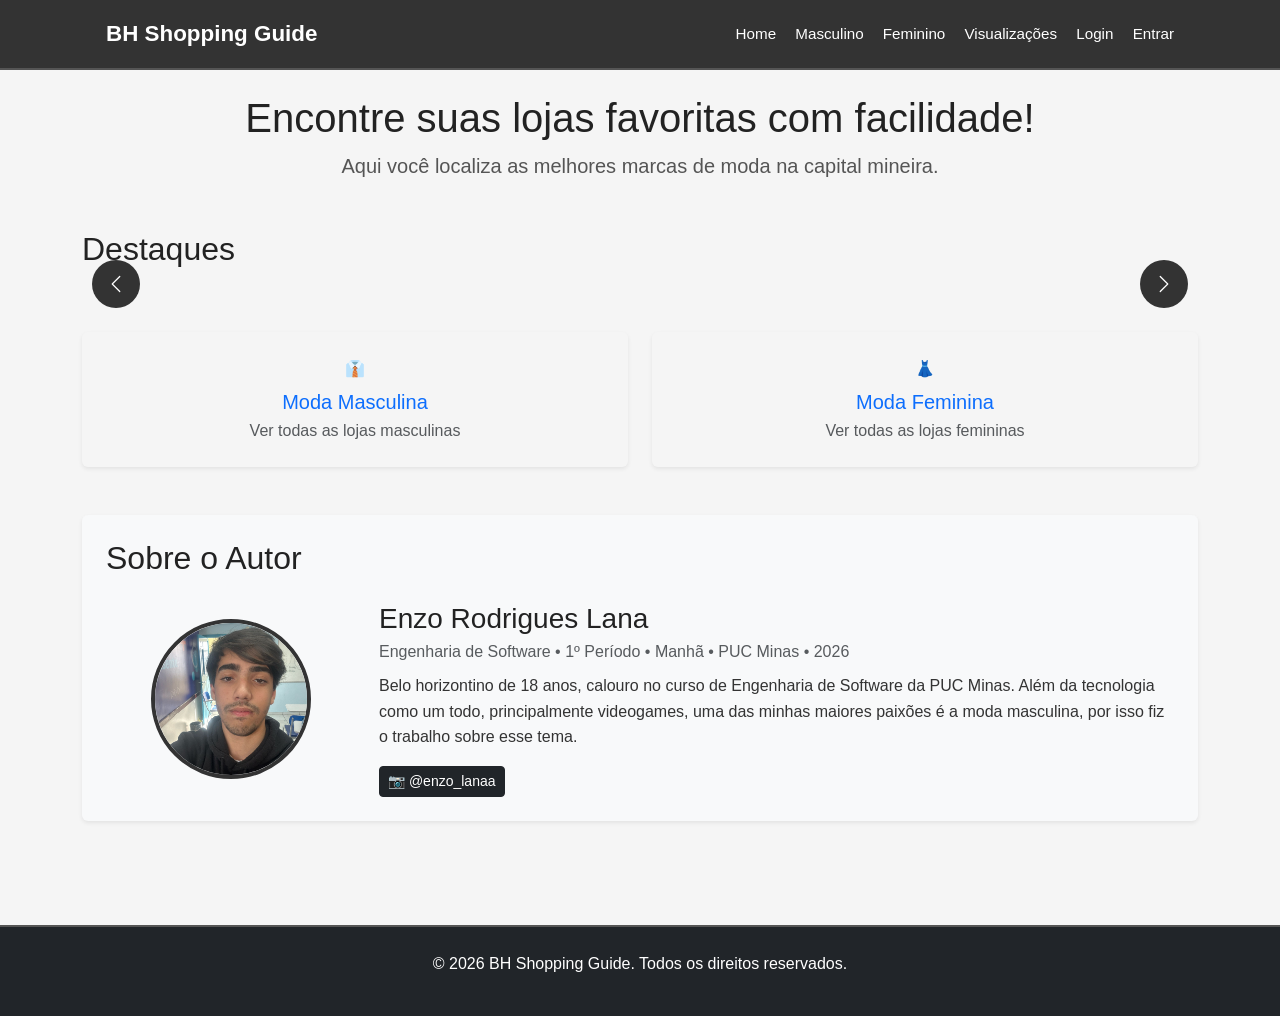
<file: index.html>
<!DOCTYPE html>
<html lang="pt-BR">
<head>
  <meta charset="UTF-8">
  <meta name="viewport" content="width=device-width, initial-scale=1.0">
  <title>BH Shopping Guide</title>
  <link href="https://cdn.jsdelivr.net/npm/bootstrap@5.3.2/dist/css/bootstrap.min.css" rel="stylesheet">
  <link rel="stylesheet" href="style.css">
</head>
<body>

  <header>
    <div class="header-container container">
      <div class="logo">BH Shopping Guide</div>
      <button class="menu-toggle" id="menuToggle">☰</button>
      <nav id="navMenu">
        <a href="index.html">Home</a>
        <a href="masculino.html">Masculino</a>
        <a href="feminino.html">Feminino</a>
        <a href="visualizacoes.html">Visualizações</a>
        <a href="login.html">Login</a>
      </nav>
    </div>
  </header>

  <main class="container py-4">

    <section class="text-center mb-5">
      <h1>Encontre suas lojas favoritas com facilidade!</h1>
      <p class="lead">Aqui você localiza as melhores marcas de moda na capital mineira.</p>
    </section>

    <section class="mb-5">
      <h2 class="mb-3">Destaques</h2>
      <div id="carrosselDestaques" class="carousel slide" data-bs-ride="carousel">
        <div class="carousel-indicators" id="carrossel-indicators"></div>
        <div class="carousel-inner" id="carrossel-inner">
          <p class="text-muted">Carregando destaques...</p>
        </div>
        <button class="carousel-control-prev" type="button" data-bs-target="#carrosselDestaques" data-bs-slide="prev">
          <span class="carousel-control-prev-icon"></span>
          <span class="visually-hidden">Anterior</span>
        </button>
        <button class="carousel-control-next" type="button" data-bs-target="#carrosselDestaques" data-bs-slide="next">
          <span class="carousel-control-next-icon"></span>
          <span class="visually-hidden">Próximo</span>
        </button>
      </div>
    </section>

    <section class="mb-5">
      <div class="row g-4">
        <div class="col-md-6">
          <a href="masculino.html" class="text-decoration-none">
            <div class="categoria-card p-4 rounded shadow-sm text-center">
              <div class="categoria-icon mb-2">👔</div>
              <h3 class="h5 mb-1">Moda Masculina</h3>
              <p class="text-muted mb-0">Ver todas as lojas masculinas</p>
            </div>
          </a>
        </div>
        <div class="col-md-6">
          <a href="feminino.html" class="text-decoration-none">
            <div class="categoria-card p-4 rounded shadow-sm text-center">
              <div class="categoria-icon mb-2">👗</div>
              <h3 class="h5 mb-1">Moda Feminina</h3>
              <p class="text-muted mb-0">Ver todas as lojas femininas</p>
            </div>
          </a>
        </div>
      </div>
    </section>

    <section id="responsavel" class="sobre-responsavel p-4 bg-light rounded shadow-sm mb-5">
  <h2 class="mb-4">Sobre o Autor</h2>
  <div class="row align-items-center g-4">
    <div class="col-md-3 text-center">
      <img src="image.png" alt="Foto de Enzo Rodrigues Lana"
           class="rounded-circle img-fluid"
           style="width:160px;height:160px;object-fit:cover;border:4px solid #333;">
    </div>
    <div class="col-md-9">
      <h3 class="mb-1">Enzo Rodrigues Lana</h3>
      <p class="text-muted mb-2">Engenharia de Software • 1º Período • Manhã • PUC Minas • 2026</p>
      <p class="mb-3">Belo horizontino de 18 anos, calouro no curso de Engenharia de Software da PUC Minas. Além da tecnologia como um todo, principalmente videogames, uma das minhas maiores paixões é a moda masculina, por isso fiz o trabalho sobre esse tema.</p>
      <a href="https://instagram.com/enzo_lanaa" target="_blank" class="btn btn-dark btn-sm">
        📷 @enzo_lanaa
      </a>
    </div>
  </div>
</section>

  </main>

  <footer class="text-center py-4 bg-dark text-white">
    <p>&copy; 2026 BH Shopping Guide. Todos os direitos reservados.</p>
  </footer>

  <script src="https://cdn.jsdelivr.net/npm/bootstrap@5.3.2/dist/js/bootstrap.bundle.min.js"></script>
  
  <script src="auth.js"></script>
  <script src="script.js"></script>
</body>
</html>
</file>
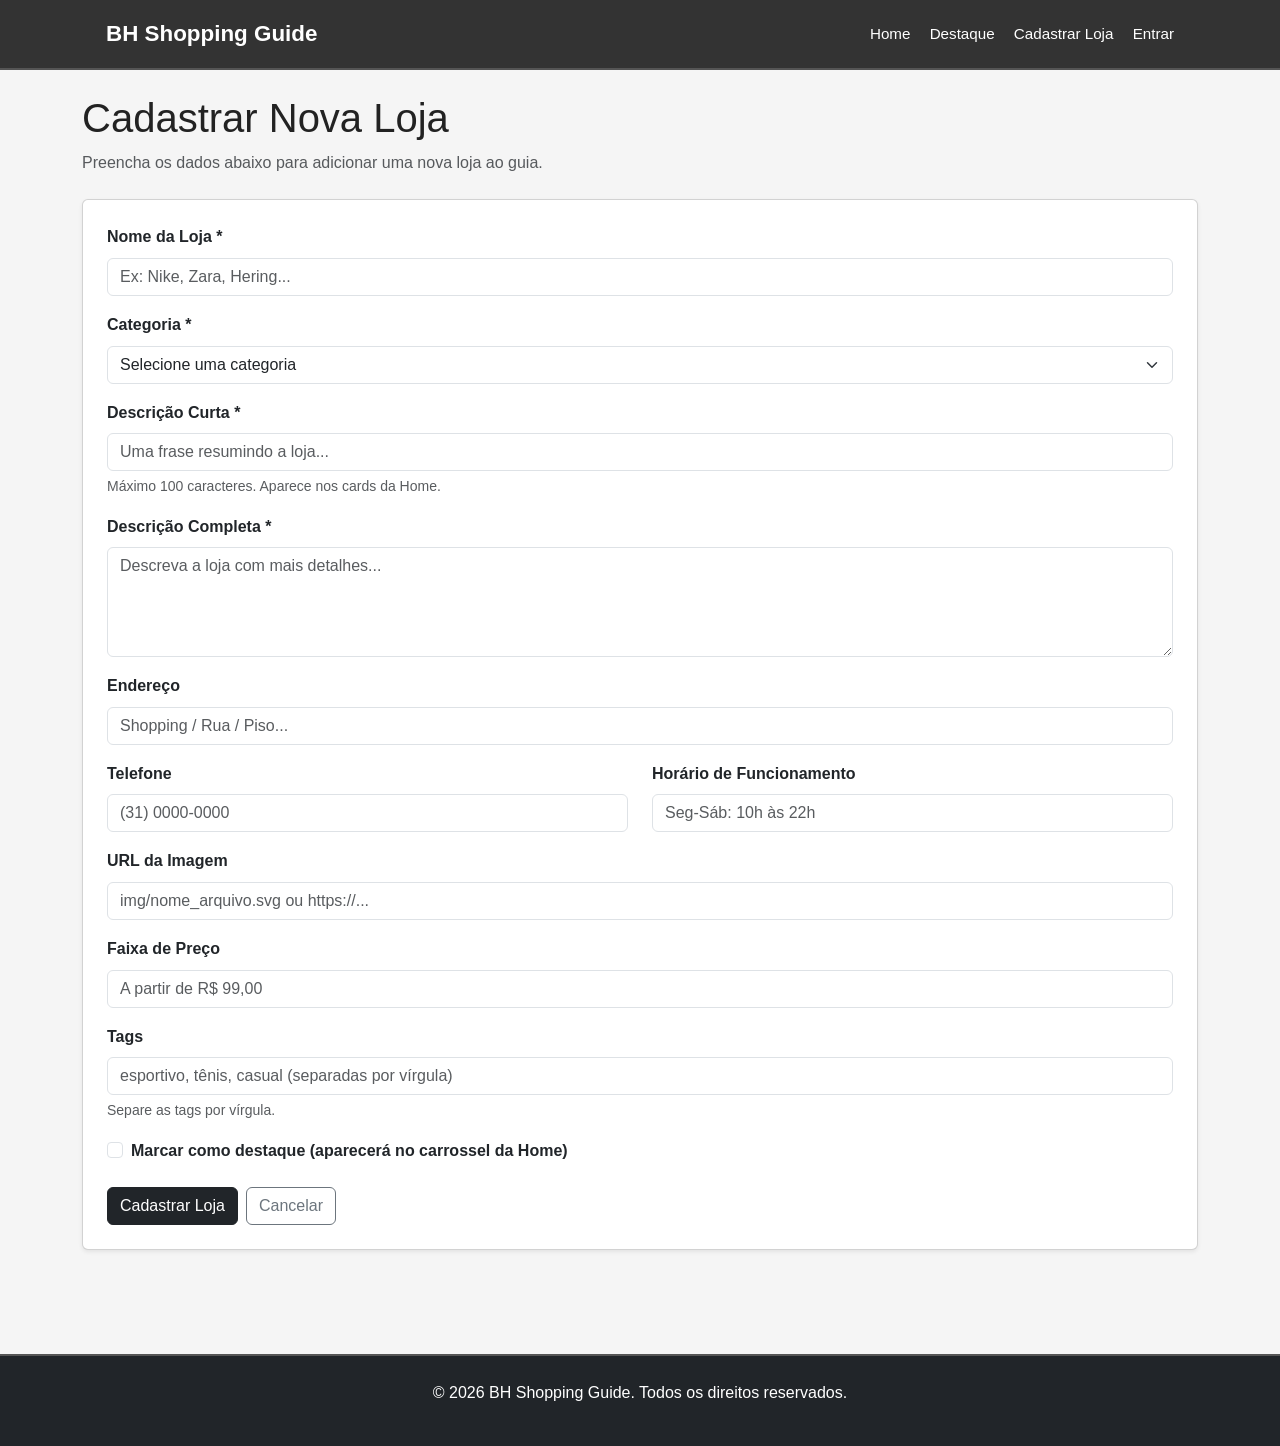
<file: cadastro_lojas.html>
<!DOCTYPE html>
<html lang="pt-BR">
<head>
  <meta charset="UTF-8">
  <meta name="viewport" content="width=device-width, initial-scale=1.0">
  <title>Cadastrar Loja - BH Shopping Guide</title>
  <link href="https://cdn.jsdelivr.net/npm/bootstrap@5.3.2/dist/css/bootstrap.min.css" rel="stylesheet">
  <link rel="stylesheet" href="style.css">
</head>
<body>
  <header>
    <div class="header-container container">
      <div class="logo">BH Shopping Guide</div>
      <button class="menu-toggle" id="menuToggle">☰</button>
      <nav id="navMenu">
        <a href="index.html">Home</a>
        <a href="index.html#destaque">Destaque</a>
        <a href="cadastro_lojas.html">Cadastrar Loja</a>
      </nav>
    </div>
  </header>

  <main class="container py-4">
    <section class="mb-4">
      <h1>Cadastrar Nova Loja</h1>
      <p class="text-muted">Preencha os dados abaixo para adicionar uma nova loja ao guia.</p>
    </section>

    <div id="mensagem-feedback"></div>

    <div class="card shadow-sm p-4 mb-5">
      <div id="campos-formulario">

        <div class="mb-3">
          <label for="nome" class="form-label fw-semibold">Nome da Loja *</label>
          <input type="text" class="form-control" id="nome" placeholder="Ex: Nike, Zara, Hering..." required>
        </div>

        <div class="mb-3">
          <label for="categoria" class="form-label fw-semibold">Categoria *</label>
          <select class="form-select" id="categoria" required>
            <option value="">Selecione uma categoria</option>
            <option value="Moda Masculina">Moda Masculina</option>
            <option value="Moda Feminina">Moda Feminina</option>
            <option value="Moda Unissex">Moda Unissex</option>
            <option value="Moda Esportiva">Moda Esportiva</option>
          </select>
        </div>

        <div class="mb-3">
          <label for="descricaoCurta" class="form-label fw-semibold">Descrição Curta *</label>
          <input type="text" class="form-control" id="descricaoCurta"
                 placeholder="Uma frase resumindo a loja..." maxlength="100" required>
          <div class="form-text">Máximo 100 caracteres. Aparece nos cards da Home.</div>
        </div>

        <div class="mb-3">
          <label for="descricaoCompleta" class="form-label fw-semibold">Descrição Completa *</label>
          <textarea class="form-control" id="descricaoCompleta" rows="4"
                    placeholder="Descreva a loja com mais detalhes..." required></textarea>
        </div>

        <div class="mb-3">
          <label for="endereco" class="form-label fw-semibold">Endereço</label>
          <input type="text" class="form-control" id="endereco"
                 placeholder="Shopping / Rua / Piso...">
        </div>

        <div class="row mb-3">
          <div class="col-md-6">
            <label for="telefone" class="form-label fw-semibold">Telefone</label>
            <input type="text" class="form-control" id="telefone" placeholder="(31) 0000-0000">
          </div>
          <div class="col-md-6">
            <label for="horario" class="form-label fw-semibold">Horário de Funcionamento</label>
            <input type="text" class="form-control" id="horario" placeholder="Seg-Sáb: 10h às 22h">
          </div>
        </div>

        <div class="mb-3">
          <label for="imagem" class="form-label fw-semibold">URL da Imagem</label>
          <input type="text" class="form-control" id="imagem" placeholder="img/nome_arquivo.svg ou https://...">
        </div>

        <div class="mb-3">
          <label for="preco" class="form-label fw-semibold">Faixa de Preço</label>
          <input type="text" class="form-control" id="preco" placeholder="A partir de R$ 99,00">
        </div>

        <div class="mb-3">
          <label for="tags" class="form-label fw-semibold">Tags</label>
          <input type="text" class="form-control" id="tags"
                 placeholder="esportivo, tênis, casual (separadas por vírgula)">
          <div class="form-text">Separe as tags por vírgula.</div>
        </div>

        <div class="mb-4">
          <div class="form-check">
            <input class="form-check-input" type="checkbox" id="destaque">
            <label class="form-check-label fw-semibold" for="destaque">
              Marcar como destaque (aparecerá no carrossel da Home)
            </label>
          </div>
        </div>

        <div class="d-flex gap-2">
          <button type="button" class="btn btn-dark" id="btnCadastrar">Cadastrar Loja</button>
          <a href="index.html" class="btn btn-outline-secondary">Cancelar</a>
        </div>

      </div>
    </div>
  </main>

  <footer class="text-center py-4 bg-dark text-white">
    <p>&copy; 2026 BH Shopping Guide. Todos os direitos reservados.</p>
  </footer>

  <script src="https://cdn.jsdelivr.net/npm/bootstrap@5.3.2/dist/js/bootstrap.bundle.min.js"></script>
  <script src="auth.js"></script>
  <script src="cadastro.js"></script>
</body>
</html>
</file>
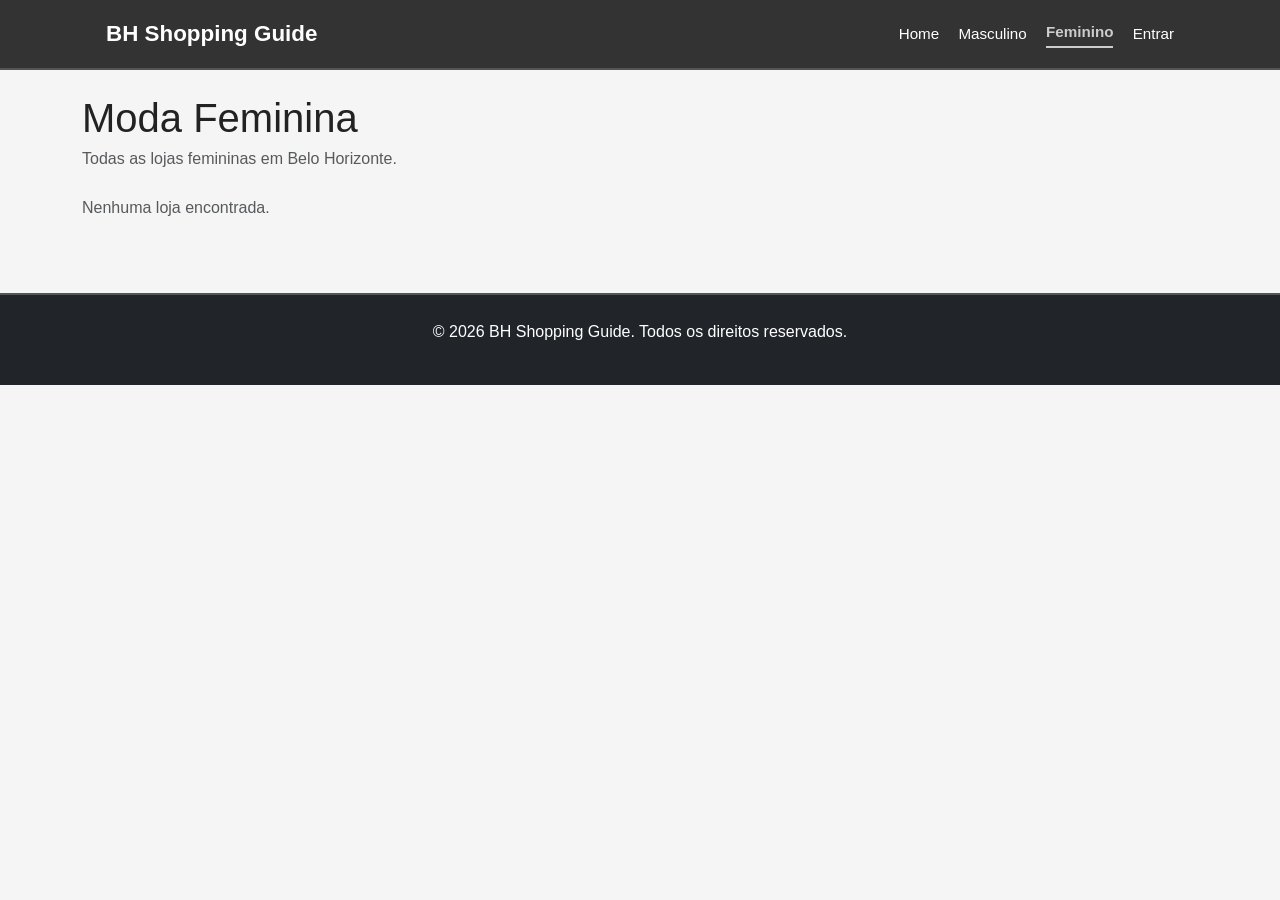
<file: feminino.html>
<!DOCTYPE html>
<html lang="pt-BR">
<head>
  <meta charset="UTF-8">
  <meta name="viewport" content="width=device-width, initial-scale=1.0">
  <title>Moda Feminina  BH Shopping Guide</title>
  <link href="https://cdn.jsdelivr.net/npm/bootstrap@5.3.2/dist/css/bootstrap.min.css" rel="stylesheet">
  <link rel="stylesheet" href="style.css">
</head>
<body>

  <header>
    <div class="header-container container">
      <div class="logo">BH Shopping Guide</div>
      <button class="menu-toggle" id="menuToggle">☰</button>
      <nav id="navMenu">
        <a href="index.html">Home</a>
        <a href="masculino.html">Masculino</a>
        <a href="feminino.html" class="nav-ativo">Feminino</a>
      </nav>
    </div>
  </header>

  <main class="container py-4">

    <section class="mb-4">
      <h1 class="mb-1">Moda Feminina</h1>
      <p class="text-muted">Todas as lojas femininas em Belo Horizonte.</p>
    </section>

    <section>
      <div id="lojas-femininas" class="row gy-4">
        <p class="text-muted">Carregando...</p>
      </div>
    </section>

  </main>

  <footer class="text-center py-4 bg-dark text-white">
    <p>&copy; 2026 BH Shopping Guide. Todos os direitos reservados.</p>
  </footer>

  <script src="https://cdn.jsdelivr.net/npm/bootstrap@5.3.2/dist/js/bootstrap.bundle.min.js"></script>
  <script src="data.js"></script>
  <script src="auth.js"></script>
  <script src="Categoria.js"></script>
</body>
</html>
</file>
<file: style.css>
* {
    margin: 0;
    padding: 0;
    box-sizing: border-box;
}
body {
    font-family: Arial, sans-serif;
    line-height: 1.6;
    color: #333;
    background-color: #f5f5f5;
}
header {
    background-color: #333;
    color: white;
    padding: 1rem 0;
    border-bottom: 2px solid #555;
    position: relative;
    z-index: 10;
}
.header-container {
    max-width: 1100px;
    margin: 0 auto;
    padding: 0 1rem;
    display: flex;
    justify-content: space-between;
    align-items: center;
}
.logo {
    font-size: 1.4rem;
    font-weight: bold;
}
nav {
    display: flex;
    gap: 1.2rem;
    align-items: center;
}
nav a {
    color: white;
    text-decoration: none;
    font-size: 0.95rem;
}
nav a:hover {
    color: #ccc;
}
.menu-toggle {
    display: none;
    background: none;
    border: none;
    color: white;
    font-size: 1.6rem;
    cursor: pointer;
}
main {
    max-width: 1100px;
    margin: 0 auto;
    padding: 2rem 1rem;
}
h1, h2, h3, h5 {
    color: #222;
}
.lead {
    color: #555;
}
.destaque-card {
    background-color: white;
    border-radius: 10px;
    overflow: hidden;
    box-shadow: 0 12px 24px rgba(0, 0, 0, 0.08);
    padding: 1rem;
}
.destaque-card img {
    min-height: 220px;
    object-fit: cover;
}
.sobre-responsavel {
    background-color: white;
}
.sobre-responsavel ul {
    list-style: none;
    margin-top: 1rem;
    padding-left: 0;
}
.sobre-responsavel li {
    margin-bottom: 0.6rem;
    color: #444;
}
.sobre-responsavel strong {
    color: #222;
}
.detalhe {
    background-color: white;
    padding: 2rem;
    border-radius: 10px;
    box-shadow: 0 14px 30px rgba(0, 0, 0, 0.05);
}
.detalhe-img {
    width: 100%;
    border-radius: 10px;
    background-color: #eaeaea;
    min-height: 250px;
    object-fit: contain;
}
.info {
    background-color: #f9f9f9;
    padding: 1.5rem;
    border-radius: 10px;
}
.info p {
    margin-bottom: 0.9rem;
    color: #444;
}
footer {
    background-color: #333;
    color: white;
    text-align: center;
    padding: 1.5rem;
    margin-top: 2rem;
    border-top: 2px solid #555;
}
@media (max-width: 768px) {
    nav {
        display: none;
        position: absolute;
        top: 70px;
        right: 0;
        flex-direction: column;
        background-color: #333;
        width: 100%;
        padding: 1rem 0;
        gap: 0;
    }
    nav.active {
        display: flex;
    }
    nav a {
        padding: 1rem;
        border-bottom: 1px solid #555;
    }
    .menu-toggle {
        display: block;
    }
}
@media (max-width: 480px) {
    .logo {
        font-size: 1.2rem;
    }
    nav a {
        font-size: 0.85rem;
    }
}

.btn-favorito {
  position: absolute;
  top: 10px;
  right: 10px;
  background: white;
  border: none;
  border-radius: 50%;
  width: 36px;
  height: 36px;
  font-size: 1.1rem;
  cursor: pointer;
  z-index: 2;
  box-shadow: 0 2px 6px rgba(0,0,0,0.15);
  display: flex;
  align-items: center;
  justify-content: center;
  transition: transform 0.15s;
}
.btn-favorito:hover { transform: scale(1.2); }

nav a.nav-logout { color: #f87171; }
nav a.nav-logout:hover { color: #fca5a5; }

nav a.nav-ativo {
  color: #ccc;
  font-weight: bold;
  border-bottom: 2px solid #ccc;
  padding-bottom: 2px;
}
.carousel-control-prev,
.carousel-control-next {
  width: 48px;
  height: 48px;
  background-color: #333;
  border-radius: 50%;
  top: 50%;
  transform: translateY(-50%);
  opacity: 1;
}
.carousel-control-prev { left: 10px; }
.carousel-control-next { right: 10px; }
.carousel-control-prev-icon,
.carousel-control-next-icon {
  filter: none;
  width: 20px;
  height: 20px;
}
.btn-favorito {
  background: none;
  border: none;
  font-size: 1.5rem;
  cursor: pointer;
  color: red;
  padding: 0;
}
</file>
